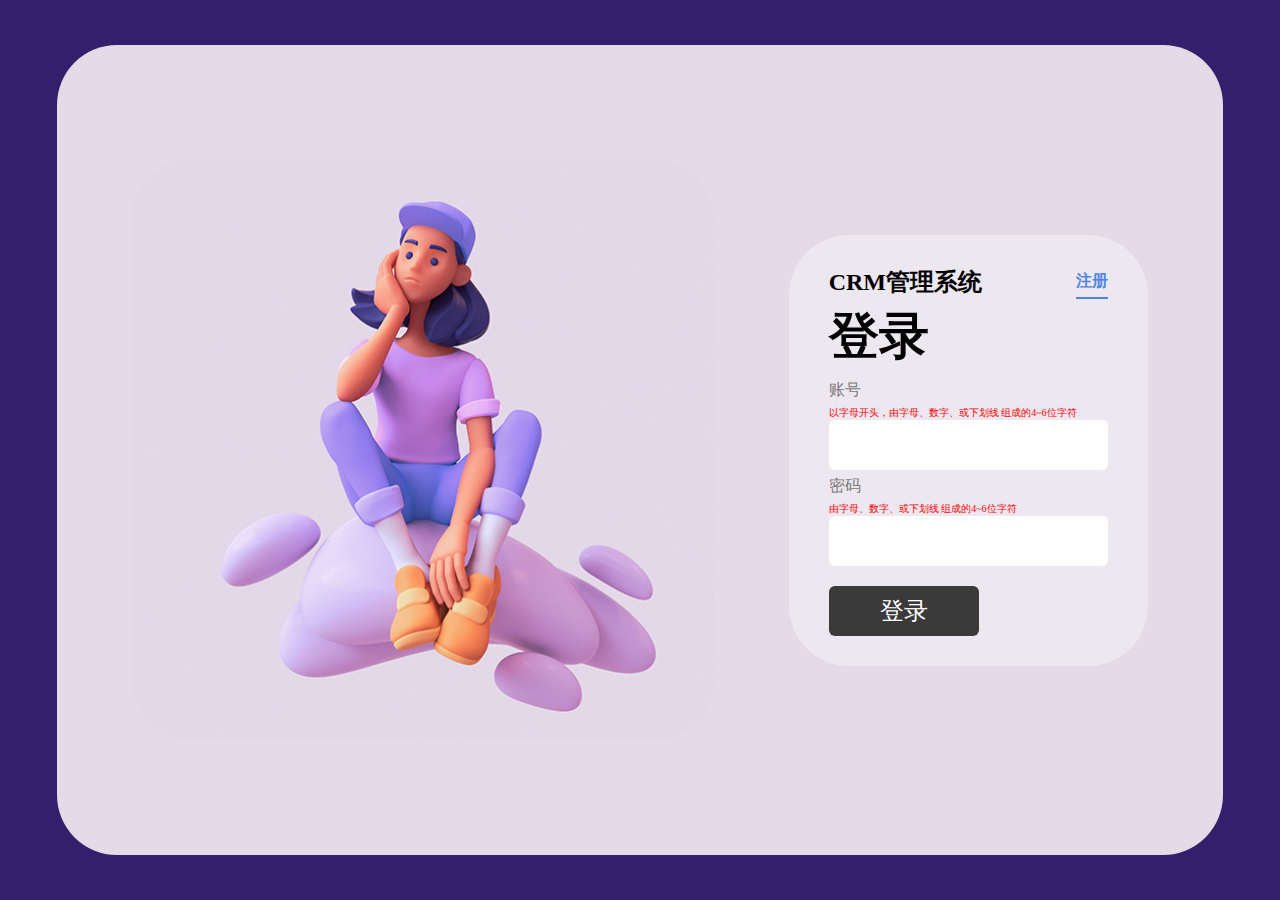
<file: index.html>
<!DOCTYPE html>
<html lang="en">

<head>
    <meta charset="UTF-8">
    <meta http-equiv="X-UA-Compatible" content="IE=edge">
    <meta name="viewport" content="width=device-width, initial-scale=1.0">
    <link rel="stylesheet" href="./css/public.css">
    <link rel="stylesheet" href="./css/common.css">
    <title>CRM管理系统</title>
    <script>
        //若已登录，不允许访问该页面
        if (localStorage.getItem('curUser')) {
            location.replace('./html/classManage.html');
        }
    </script>
</head>

<body>
    <div class="container">
        <img src="./asset/login.jpg" alt="">
        <form class="box" method="get" action="#">
            <div class="top">
                <h2>CRM管理系统</h2>
                <a href="#">注册</a>
            </div>
            <h1>登录</h1>
            <div class="loginBox">
                <span>账号</span>&nbsp;&nbsp;&nbsp;&nbsp;<span id="tag"></span>
                <p class="tips">以字母开头，由字母、数字、或下划线 组成的4~6位字符</p>
                <div><input type="text" name="uName" id="uName"></div>
                <span>密码</span>
                <p class="tips">由字母、数字、或下划线 组成的4~6位字符</p>
                <input type="password" name="psw" id="psw">
                <div class="check">
                    <span>确认密码</span>
                    <input type="password" name="_psw" id="_psw">
                </div>
            </div>
            <button>登录</button>
        </form>
    </div>
    <script>
        var tagEntry = true;//注册、登录状态标志，默认先进入 login页面
        var uName = document.getElementById('uName');
        var psw = document.getElementById('psw');
        var _psw = document.getElementById('_psw');
        var btnSubmit = document.getElementsByTagName('button')[0];
        var btnA = document.querySelector('.top a');
        var tag = document.getElementById('tag');
        var userList = [
            { user: 'admin', psw: 'admin' }
        ];
        var userArr = [];
        var ind = null;
        // 判断localStorage中是否有用户数据
        var userData = localStorage.getItem('userList');
        if (userData && userData != '[]') {
            userList = JSON.parse(userData);
        } else {
            localStorage.setItem('userList', JSON.stringify(userList));
        }

        userCheck();//验证用户 是否已注册
        cssContral();//控制登录、注册界面

        // 提交按钮 事件绑定
        btnSubmit.onclick = function (e) {
            logReg();
            e.preventDefault();
        };

        // 样式控制
        function cssContral() {
            var container = document.querySelector('.container');
            var imgEle = document.querySelector('.container>img');
            var bHEle = document.querySelector('.box>h1');
            var checkEle = document.querySelector('.check');
            var formEle = document.getElementsByTagName('form')[0];
            // 切换注册、登录按钮
            btnA.onclick = function () {
                tag.innerHTML = uName.value = _psw.value = psw.value = '';//清空 文本框
                if (tagEntry) {//进入 register
                    tagEntry = false;
                    formEle.action = 'register';

                    btnSubmit.textContent = bHEle.textContent = '注册';
                    btnA.textContent = '登录';
                    checkEle.className = 'checkShow';
                    container.style.background = 'rgb(156, 148, 208)';
                    imgEle.style.borderRadius = '0px';
                    imgEle.style.opacity = '0';
                    // 切换按钮后，等待过渡完成后，再显示新图片
                    var timer = setTimeout(function () {
                        imgEle.src = './asset/register.jpg';
                        // 恢复新照片的透明度1
                        imgEle.style.borderRadius = '60px';
                        imgEle.style.opacity = '1';
                        clearTimeout(timer);
                    }, 500);
                } else {//进入 login
                    tagEntry = true;
                    formEle.action = 'login';

                    btnSubmit.textContent = bHEle.textContent = '登录';
                    btnA.textContent = '注册';
                    checkEle.className = 'check';
                    container.style.background = 'rgb(228, 218, 232)';
                    imgEle.style.borderRadius = '0px';
                    imgEle.style.opacity = '0';
                    var timer = setTimeout(function () {
                        imgEle.src = './asset/login.jpg';
                        imgEle.style.borderRadius = '60px';
                        imgEle.style.opacity = '1';
                        clearTimeout(timer);
                    }, 500);
                }
                console.log(formEle.action);//根据tagEntry不同状态 输出对应form请求地址
            }
        }

        function logReg() {
            const reg = /^([a-zA-Z]\w{3,5})$/;
            const _reg = /^\w{3,5}$/;
            ind = userArr.indexOf(uName.value);

            if (tagEntry && uName.value != '' && psw.value != '') {//在 login页面 操作
                if (ind === -1) {
                    alert('该用户 不存在！');
                } else {
                    if (reg.test(uName.value) && _reg.test(psw.value)) {
                        if (userList[ind].psw == psw.value) {
                            localStorage.setItem('curUser', userArr[ind]);
                            location.replace('./html/classManage.html');
                        } else {
                            alert('密码错误，请重新输入！');
                        }
                    } else {
                        alert('账号、或密码 格式错误');
                    }
                }
            } else if (!tagEntry && uName.value != '' && psw.value != '' && _psw.value != '') {///在 register页面 操作
                if (reg.test(uName.value) && _reg.test(psw.value)) {
                    if (ind != -1) {
                        alert('已存在 该用户！');
                    } else if (ind === -1 && psw.value == _psw.value) {
                        userList.push({ user: `${uName.value}`, psw: `${psw.value}` });
                        localStorage.setItem('userList', JSON.stringify(userList));
                        alert("已成功注册！")
                        btnA.click();//注册成功后，切换到login页
                        _psw.value = psw.value = '';//切换到login页前，密码清空
                    } else if (ind === -1 && psw.value != _psw.value) {
                        alert('两次输入密码 不一致！');
                    }
                    /*  if (item.user != uName.value) {
                         console.log(item.user != uName.value);
                     } else {
                         alert('该用户名 已存在！');
                     } */
                } else {
                    alert('账号、或密码 格式错误');
                }
            } else {
                alert('请填写完整！');
            }
        }

        function userCheck() {
            //遍历userList，目标user是否已注册。若找到，则返回其 索引
            for (let item of userList) {
                userArr.push(item.user);
            }
            uName.onblur = function () {
                if (this.value != '') {
                    ind = userArr.indexOf(uName.value);
                    if (tagEntry && ind != -1) {
                        tag.innerHTML = '&radic;';//登录界面，已注册用户有效，打对勾
                    } else if (!tagEntry && ind === -1) {
                        tag.innerHTML = '&radic;';//注册界面，新用户有效，打对勾
                    } else {
                        tag.innerHTML = '&chi;';//其它，打 X
                    }
                }
            };
        }
    </script>
</body>

</html>
</file>
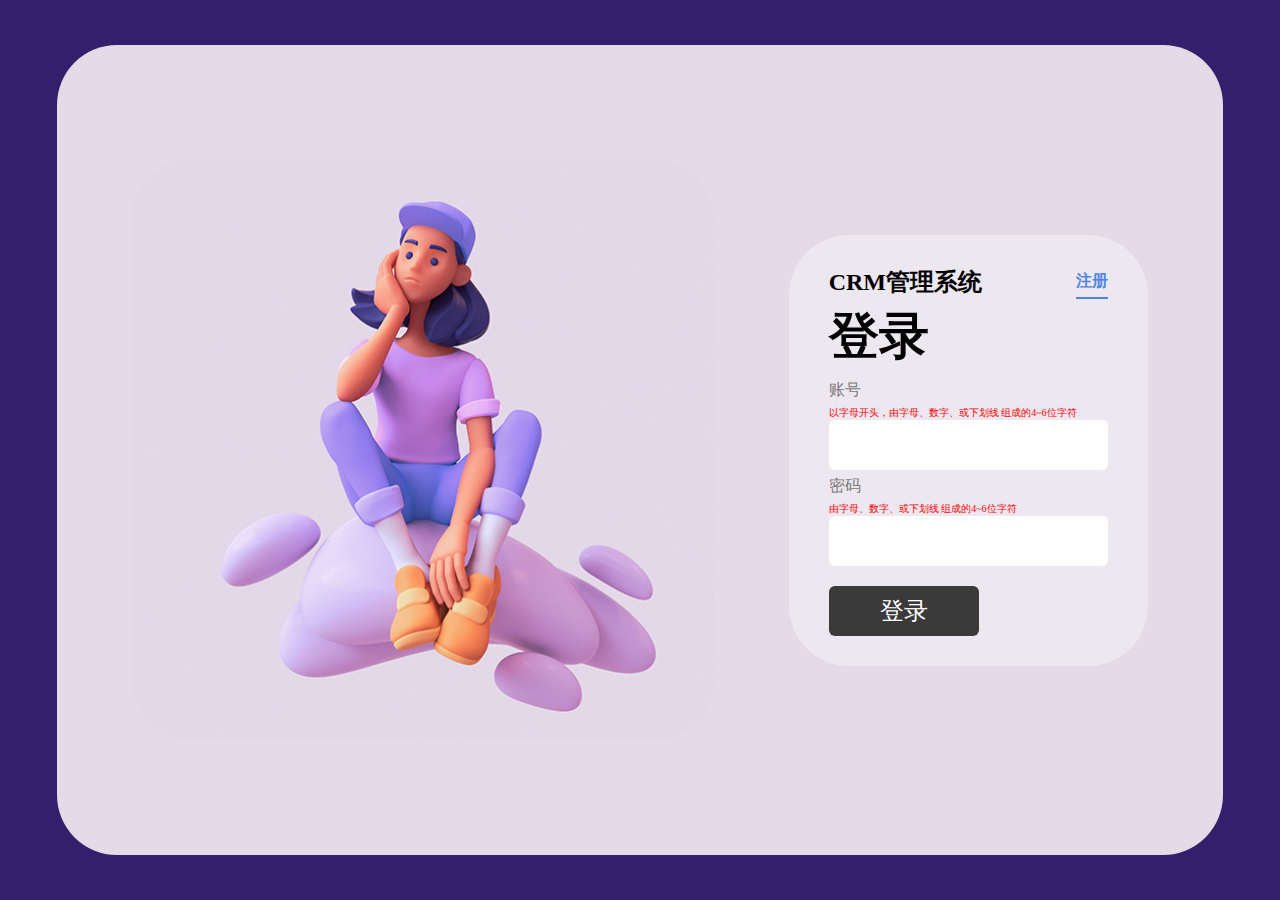
<file: html/addClass.html>
<!DOCTYPE html>
<html lang="en">

<head>
    <meta charset="UTF-8">
    <meta http-equiv="X-UA-Compatible" content="IE=edge">
    <meta name="viewport" content="width=device-width, initial-scale=1.0">
    <link rel="stylesheet" href="../css/public.css">
    <title>CRM管理系统</title>
    <script>
        // 未登录，则先登录
        if (!localStorage.getItem('curUser')) {
            alert('请登录！');
            location.replace('../index.html');
        }
    </script>
</head>

<body>
    <header>
        <img class="logo" src="../asset/images/logo.png" alt="">
        <img class="menu" src="../asset/menu.svg"></img>
        <ul>
            <li><a href="#"><img src="../asset/images/avatar.png" alt=""><span>姓名</span></a></li>
            <li><a href="#"><img src="../asset/images/notice.png" alt="">通知公告</a></li>
            <li><a href="../index.html"><img src="../asset/images/quit.png" alt="">退出登录</a></li>
        </ul>
    </header>
    <nav id="nav">
        <a href="#">教学点管理</a>
        <ul class="sidebar">
            <li>
                <a href="./classManage.html">班级管理</a>
            </li>
            <li class="active">
                <a href="#">添加班级</a>
            </li>
            <li>
                <a href="./stuManage.html">学生管理</a>
            </li>
            <li>
                <a href="./addStu.html">添加学生</a>
            </li>
        </ul>
    </nav>
    <div class="main">
        <div class="nav-l">
            <a href="#">教学点管理</a>
            <ul class="sidebar">
                <li>
                    <a href="./classManage.html">班级管理</a>
                </li>
                <li class="active">
                    <a href="#">添加班级</a>
                </li>
                <li>
                    <a href="./stuManage.html">学生管理</a>
                </li>
                <li>
                    <a href="./addStu.html">添加学生</a>
                </li>
            </ul>
        </div>

        <div class="content">
            <div>添加班级</div>
            <form action="#" method="get">
                <!-- cellspacing="0" -->
                <table>
                    <thead>
                        <tr>
                            <th>开课时间</th>
                            <th>课程名称</th>
                            <th>班级状态</th>
                            <th>课程操作</th>
                        </tr>
                    </thead>
                    <tbody>
                        <tr>
                            <td><input type="month" name="date" id="" /></td>
                            <td>
                                <select name="classType" id="">
                                    <option value="" disabled selected>请选择</option>
                                    <option>前端</option>
                                    <option>java</option>
                                    <option>python</option>
                                    <option>c++</option>
                                </select>
                            </td>
                            <td>
                                <select name="classStatus" id="">
                                    <option value="" disabled selected>请选择</option>
                                    <option>报名中</option>
                                    <option>已开课</option>
                                    <option>已结业</option>
                                </select>
                            </td>
                            <td><button class="add-btn">添加</button></td>
                        </tr>
                    </tbody>
                </table>
            </form>
        </div>
    </div>
    <script>
        //登出操作、获取当前用户
        var curUser = document.querySelector('header li:first-child span');
        var logout = document.querySelector('header li:last-child');
        curUser.textContent = localStorage.getItem('curUser');
        logout.onclick = function () {
            localStorage.removeItem('curUser');
            sessionStorage.removeItem('curPage');
        }

        var iptDate = document.getElementsByName('date')[0];
        var iptClassType = document.getElementsByName('classType')[0];
        var iptClassStatus = document.getElementsByName('classStatus')[0];
        var btnAdd = document.getElementsByTagName('button')[0];
        var obj = {};
        var cList = [];

        //移动端menu 绑定click事件
        menuClick();

        btnAdd.onclick = function (e) {
            e.preventDefault();

            if (iptDate.value != '' && iptClassType.value != '' && iptClassStatus.value != '') {
                obj = {
                    date: iptDate.value,
                    classType: iptClassType.value,
                    status: iptClassStatus.value
                };
                cList = JSON.parse(localStorage.getItem('cList'));
                cList.push(obj);

                // 添加 班级后，需要对 日期 重排序！！
                dateDownSort();

                alert('已添加！');
                iptDate.value = '';
                iptClassType.value = '';
                iptClassStatus.value = '';
                location.href = './classManage.html';
            } else {
                alert('请填写完整！')
            }
        }
        // 班级列表，以日期降序
        function dateDownSort() {
            var _classList = [], dateArr = [];
            cList.forEach((item, ind) => {
                // 将每个日期对应的索引拼接到最后，整体 降序！
                dateArr.push(item.date.replace('-', '') + String(ind).padStart(3, '0'));
            });
            dateArr = dateArr.sort((a, b) => { return b - a });
            console.log(dateArr);
            // 再分离出、并遍历 排序后的索引数组dateArr，返回 以日期降序的 班级列表_classList
            _classList = dateArr.map(ele => {
                return cList[Number(ele.slice(6))];
            });

            // 降序后的班级列表放入localStorage,留给addClass、updateClass使用
            var cLevelList = dateArr.map(ele => {
                return ele.slice(2, 6);
            });
            localStorage.setItem('cLevelList', JSON.stringify(Array.from(new Set(cLevelList))));
            // 添加 操作时，必须重排序，更新localStorage
            localStorage.setItem('cList', JSON.stringify(_classList));//降序后位置发生改变 必须更新localStorage！！！
        }
        function menuClick() {
            var menu = document.querySelector('.menu');
            var nav = document.getElementsByTagName('nav')[0];
            var content = document.getElementsByClassName('content')[0];
            var flag = true;
            //阻止后代menu的事件冒泡，以免影响祖先body的click事件
            menu.onclick = function (e) {
                if (flag) {
                    nav.style.height = '150px';
                    content.classList.add('radius');
                    flag = false;
                } else {
                    nav.style.height = '0';
                    content.classList.remove('radius');
                    flag = true;
                }
                e.stopPropagation();//点击menu时避免触发window.onclik，需要阻止冒泡
            }
            // menu展开时，点击整个界面任意区域，menu会自动收起
            window.onclick = function () {
                if (!flag) {
                    nav.style.height = '0';
                    flag = true;
                }
            }
        }
    </script>
</body>

</html>
</file>
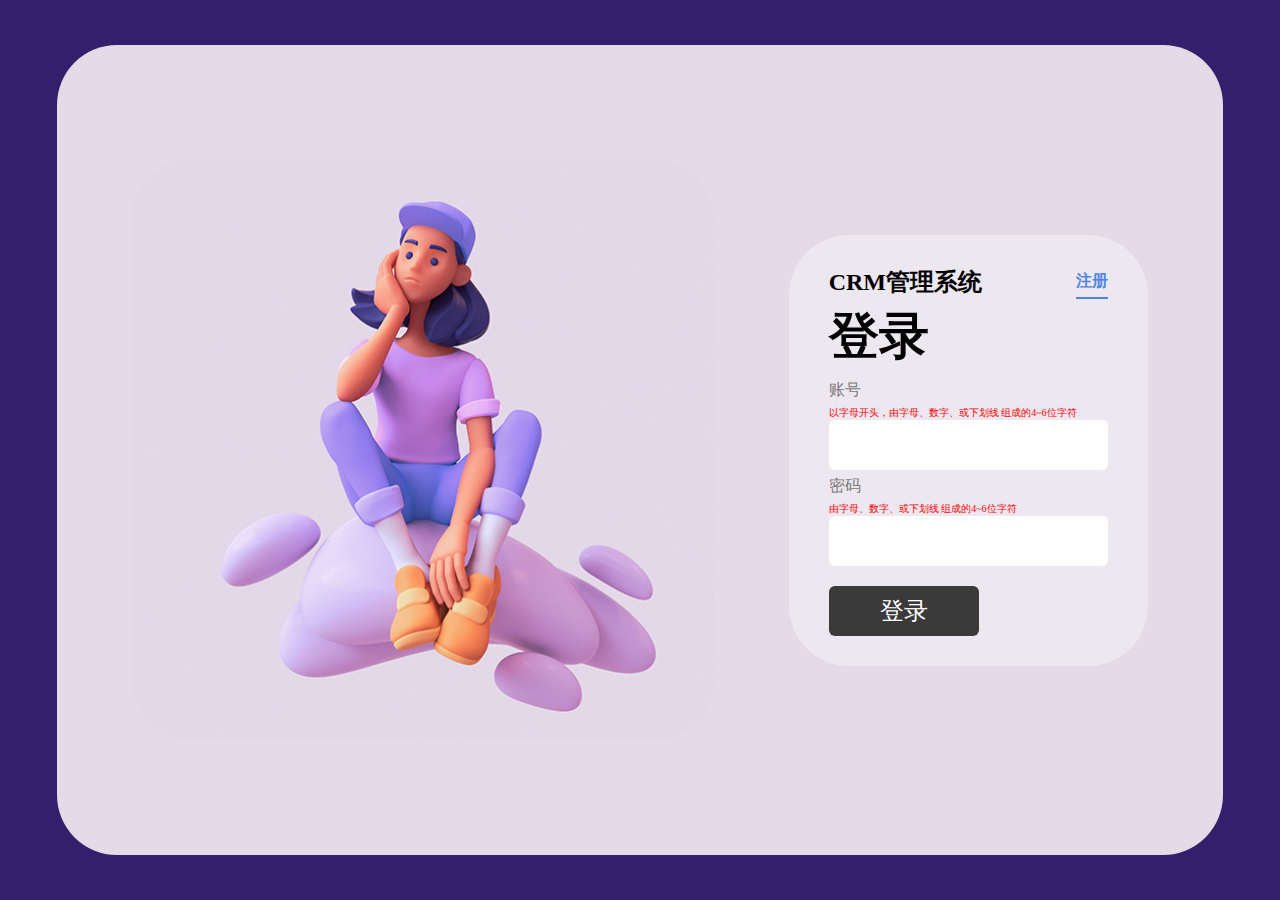
<file: html/addStu.html>
<!DOCTYPE html>
<html lang="en">

<head>
    <meta charset="UTF-8">
    <meta http-equiv="X-UA-Compatible" content="IE=edge">
    <meta name="viewport" content="width=device-width, initial-scale=1.0">
    <link rel="stylesheet" href="../css/public.css">
    <link rel="stylesheet" href="../css/addStu.css">
    <title>CRM管理系统</title>
    <script>
        // 未登录，则先登录
        if (!localStorage.getItem('curUser')) {
            alert('请登录！');
            location.replace('../index.html');
        }
    </script>
</head>

<body>
    <header>
        <img class="logo" src="../asset/images/logo.png" alt="">
        <img class="menu" src="../asset/menu.svg"></img>
        <ul>
            <li><a href="#"><img src="../asset/images/avatar.png" alt=""><span>姓名</span></a></li>
            <li><a href="#"><img src="../asset/images/notice.png" alt="">通知公告</a></li>
            <li><a href="../index.html"><img src="../asset/images/quit.png" alt="">退出登录</a></li>
        </ul>
    </header>
    <nav id="nav">
        <a href="#">教学点管理</a>
        <ul class="sidebar">
            <li>
                <a href="./classManage.html">班级管理</a>
            </li>
            <li>
                <a href="./addClass.html">添加班级</a>
            </li>
            <li>
                <a href="./stuManage.html">学生管理</a>
            </li>
            <li class="active">
                <a href="#">添加学生</a>
            </li>
        </ul>
    </nav>
    <div class="main">
        <div class="nav-l">
            <a href="#">教学点管理</a>
            <ul class="sidebar">
                <li>
                    <a href="./classManage.html">班级管理</a>
                </li>
                <li>
                    <a href="./addClass.html">添加班级</a>
                </li>
                <li>
                    <a href="./stuManage.html">学生管理</a>
                </li>
                <li class="active">
                    <a href="#">添加学生</a>
                </li>
            </ul>
        </div>

        <div class="content">
            <div>添加学生</div>
            <form action="#" method="get">
                <div class="stu-name">
                    <label for="sName">姓名：</label><input type="text" name="sName" id="sName">
                </div>
                <div class="stu-id">
                    <label for="sId">学号：</label><input type="text" name="sId" id="sId" placeholder="001~999间的整数">
                </div>
                <div class="age-class">
                    <input type="number" name="sAge" placeholder="学生年龄16~40之间">
                    <select name="sClass">
                        <option value="" selected disabled>请选择班级</option>
                    </select>
                </div>
                <div class="sex">
                    <label for="male">女：</label><input type="radio" name="sSex" value="女" id="male">
                    <label for="female"> 男：</label><input type="radio" name="sSex" value="男" id="female">
                </div>
                <div class="btn">
                    <input type="reset" value="重置">
                    <button>添加</button>
                </div>
            </form>
        </div>
    </div>
    </div>
    <script>
        //登出操作、获取当前用户
        var curUser = document.querySelector('header li:first-child span');
        var logout = document.querySelector('header li:last-child');
        curUser.textContent = localStorage.getItem('curUser');
        logout.onclick = function () {
            localStorage.removeItem('curUser');
            sessionStorage.removeItem('curPage');
        }

        var sName = document.getElementsByName('sName')[0];
        var sId = document.getElementsByName('sId')[0];
        var sAge = document.getElementsByName('sAge')[0];
        var sClass = document.getElementsByName('sClass')[0];
        var sSex = document.getElementsByName('sSex');
        var btnAdd = document.getElementsByTagName('button')[0];
        var obj = {};
        var t_data = [], stuList = [], cList = [];

        //移动端menu 绑定click事件
        menuClick();

        //从数据库中取出 现有 班级 信息，去重、并挂载
        cList = JSON.parse(localStorage.getItem('cList'));
        for (var ele of cList) {
            t_data.push(ele.date);
        }
        for (var ele of new Set(t_data)) {
            var _date = ele.slice(2).replace('-', '');
            var optEle = document.createElement('option');
            optEle.textContent = _date;
            sClass.append(optEle);
        }

        // 从数据库中取出 现有 已去重、降序班级 信息，挂载
        for (var ele of JSON.parse(localStorage.getItem('cLevelList'))) {
            var optEle = document.createElement('option');
            optEle.textContent = ele;
            sClass.append(optEle);
        }

        // 【若验证不通过，必须 清空文本框，并且 加上return！！不然会无法拦截请求】
        sName.onchange = function () {
            // 姓名 汉字！
            if (!/^[\u4e00-\u9fa5]{0,}$/.test(sName.value)) {
                sName.value = '';
                alert('请填写 汉字');
                return;
            }
        }
        sId.onchange = function () {
            idList = JSON.parse(localStorage.getItem('idList'));
            var ind = idList.indexOf(sId.value);//遍历idList，目标id是否 已存在。若找到，则返回其 索引
            if (ind === -1) {
                // 学号限制在[001,999]之间
                if (!/^\d{3}$/.test(sId.value) || sId.value == '000') {
                    sId.value = '';
                    alert('学号 格式错误');
                    return;
                }
            } else {
                sId.value = '';
                alert('该学号 已存在！');
                return;
            }
        }
        sAge.onchange = function () {
            // 年龄限制在[16,40]之间
            if (!/^(1[6-9]|[23]\d|4[0])$/.test(sAge.value)) {
                sAge.value = 16;
            }
        }

        // 单选按钮点击，根据checked类名标记，获取value
        sSex[0].onclick = function () {
            for (let ele of sSex) {
                ele.removeAttribute('class');
            }
            this.className = 'checked';
        }
        sSex[1].onclick = function () {
            for (let ele of sSex) {
                ele.removeAttribute('class');
            }
            this.className = 'checked';
        }

        // 添加按钮
        btnAdd.onclick = function (e) {
            e.preventDefault();
            if (sName.value != '' && sId.value != '' && sAge.value != '' && sClass.value != '' && sSex.value != '') {
                obj = {
                    sName: sName.value,
                    sId: sId.value,
                    sAge: sAge.value,
                    sClass: sClass.value,
                    sSex: sSex[0].className == 'checked' ? sSex[0].value : sSex[1].value
                };
                console.log(sSex[0].className);
                stuList = JSON.parse(localStorage.getItem('stuList'));
                stuList.push(obj);

                // 添加 学生后，需要对 数据 重排序！！
                stuUpSort();

                alert('已添加！');
                sName.value = '';
                sId.value = '';
                sAge.value = '';
                sClass.value = '';
                sSex.value = '';
                location.href = './stuManage.html';

            } else {
                alert('请填写完整！')
            }
        }

        // 以学生ID升序
        function stuUpSort() {
            var idList = [], _stuList = [], idArr = [];
            stuList.forEach((item, ind) => {
                // 将每个日期对应的索引(每个索引3位数，不足前面补0)拼接到最后，整体 升序！
                idArr.push(item.sId + String(ind).padStart(3, '0'));
            });

            idArr = idArr.sort();
            // console.log(idArr);
            // 再分离出、并遍历 排序后的索引数组idArr，返回 以id 升序的 学生列表_stuList

            _stuList = idArr.map(ele => {
                //学生 id 列表
                idList.push(ele.slice(0, 3));
                // '数字'字符串转Number，补足的0 自动去掉【学号长度必须相同】
                return stuList[Number(ele.slice(3))];
            });
            // 无编辑、删除操作时，不需要重复更新localStorage。。添加 操作时，必须重排序，更新localStorage
            localStorage.setItem('stuList', JSON.stringify(_stuList));
            // 将id列表放入localStorage，以备添加 学生时，保持唯一性
            localStorage.setItem('idList', JSON.stringify(idList));
        }

        function menuClick() {
            var menu = document.querySelector('.menu');
            var nav = document.getElementsByTagName('nav')[0];
            var content = document.getElementsByClassName('content')[0];
            var flag = true;
            //阻止后代menu的事件冒泡，以免影响祖先body的click事件
            menu.onclick = function (e) {
                if (flag) {
                    nav.style.height = '150px';
                    content.classList.add('radius');
                    flag = false;
                } else {
                    nav.style.height = '0';
                    content.classList.remove('radius');
                    flag = true;
                }
                e.stopPropagation();//点击menu时避免触发window.onclik，需要阻止冒泡
            }
            // menu展开时，点击整个界面任意区域，menu会自动收起
            window.onclick = function () {
                if (!flag) {
                    nav.style.height = '0';
                    flag = true;
                }
            }
        }
    </script>
</body>

</html>
</file>
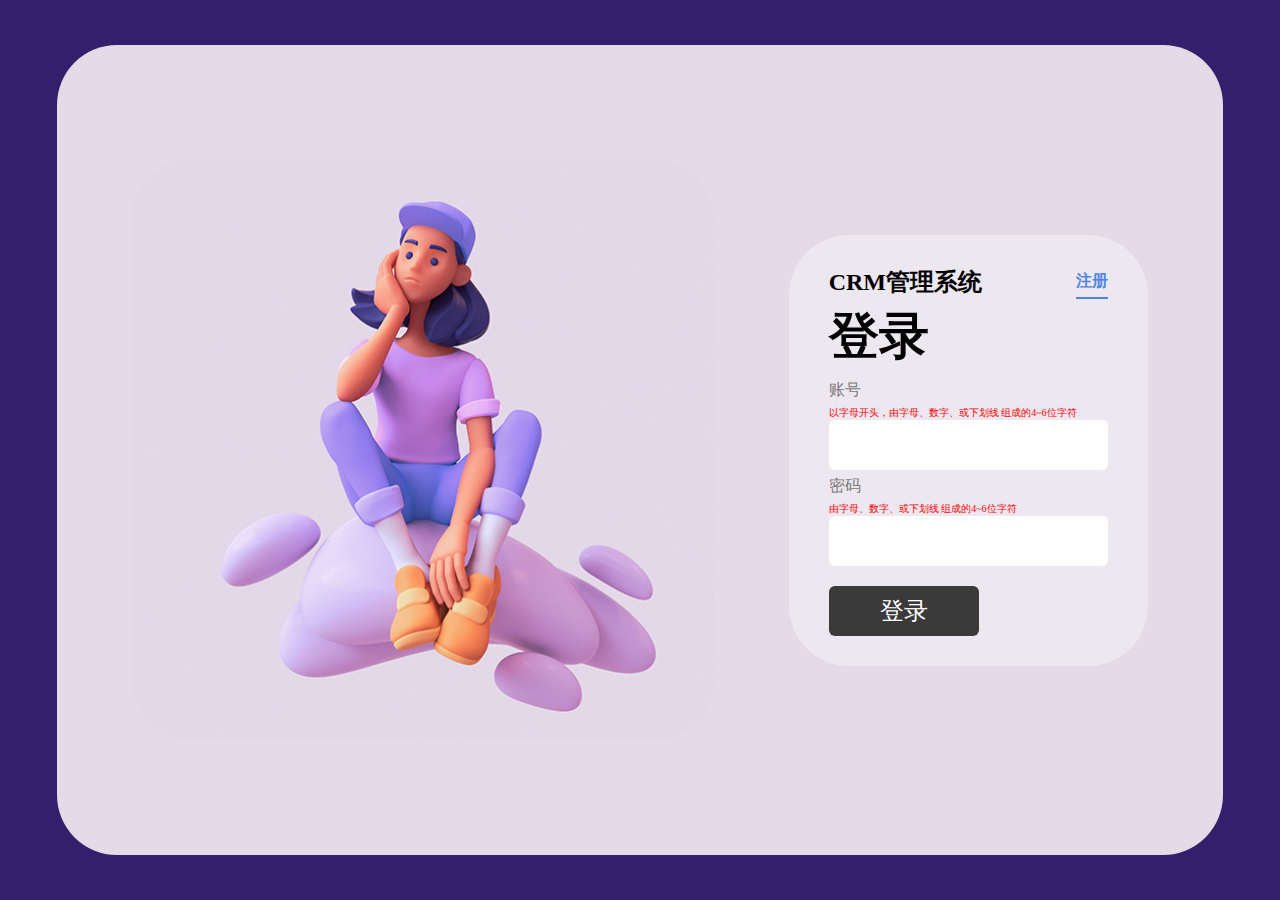
<file: html/classManage.html>
<!DOCTYPE html>
<html lang="en">

<head>
    <meta charset="UTF-8">
    <meta http-equiv="X-UA-Compatible" content="IE=edge">
    <meta name="viewport" content="width=device-width, initial-scale=1.0">
    <link rel="stylesheet" href="../css/public.css">
    <title>CRM管理系统</title>
    <script>
        // 未登录，则先登录
        if (!localStorage.getItem('curUser')) {
            alert('请登录！');
            location.replace('../index.html');
        }
    </script>
</head>

<body>
    <header>
        <img class="logo" src="../asset/images/logo.png" alt="">
        <img class="menu" src="../asset/menu.svg"></img>
        <ul>
            <li><a href="#"><img src="../asset/images/avatar.png" alt=""><span>姓名</span></a></li>
            <li><a href="#"><img src="../asset/images/notice.png" alt="">通知公告</a></li>
            <li><a href="../index.html"><img src="../asset/images/quit.png" alt="">退出登录</a></li>
        </ul>
    </header>
    <nav id='nav'>
        <a href="#">教学点管理</a>
        <ul class="sidebar">
            <li class="active">
                <a href="#">班级管理</a>
            </li>
            <li>
                <a href="./addClass.html">添加班级</a>
            </li>
            <li>
                <a href="./stuManage.html">学生管理</a>
            </li>
            <li>
                <a href="./addStu.html">添加学生</a>
            </li>
        </ul>
    </nav>
    <div class="main">
        <div class="nav-l">
            <a href="#">教学点管理</a>
            <ul class="sidebar">
                <li class="active">
                    <a href="#">班级管理</a>
                </li>
                <li>
                    <a href="./addClass.html">添加班级</a>
                </li>
                <li>
                    <a href="./stuManage.html">学生管理</a>
                </li>
                <li>
                    <a href="./addStu.html">添加学生</a>
                </li>
            </ul>
        </div>

        <div class="content">
            <div>班级列表</div>
            <!-- cellspacing="0" -->
            <table>
                <thead>
                    <tr>
                        <th>开课时间</th>
                        <th>课程名称</th>
                        <th>班级状态</th>
                        <th>操作</th>
                    </tr>
                </thead>
                <tbody>
                    <!--  <tr>
                        <td>2022-07</td>
                        <td>前端</td>
                        <td>报名中</td>
                        <td><button class="updateClass">编辑</button><button class="deleteClass">删除</button></td>
                    </tr> -->
                </tbody>
            </table>
            <footer>
                <div id="page-num"></div>
                共&nbsp;<span id="total">0</span>&nbsp;条记录
            </footer>
        </div>
    </div>
    <script>
        // 进入stuManage之前，移除curPage

        /*  window.addEventListener('beforeunload', function (e) {
             // 可以获取 即将导航到的 新URL
             var nextUrl = e.currentTarget.document.activeElement.href;
             // 检查URL的路径
             if (nextUrl.indexOf('stuManage.html') > -1) {
                 sessionStorage.removeItem('curPage');
             }
             console.log(nextUrl);
             e.returnValue = '';
         }); */

        window.addEventListener('beforeunload', function (e) {
            //  if (e.currentTarget.location.href !== e.target.activeElement.href) {
            // 检查用户是否将要导航到名为 "stuManage.html" 的页面
            if (e.target.activeElement.href.indexOf('stuManage.html') > -1) {
                sessionStorage.removeItem('curPage');
            }
            //  }
            // e.returnValue = '';
        });
    </script>
    <script>
        //登出操作、获取当前用户
        var curUser = document.querySelector('header li:first-child span');
        var logout = document.querySelector('header li:last-child');
        var pageMaxSum = 7;//每页的 列表中 最多几项数据
        var curPage = null;//当前页

        // 刷新后，仍回到 之前的页面
        sessionStorage.getItem('curPage') != null ? curPage = sessionStorage.getItem('curPage') : curPage = 1;

        // 顶部menu、登出按钮
        curUser.textContent = localStorage.getItem('curUser');
        logout.onclick = function () {
            localStorage.removeItem('curUser');
            sessionStorage.removeItem('curPage');
        }

        var cList = [];
        if (localStorage.getItem('cList') && localStorage.getItem('cList') != '[]') {
            cList = JSON.parse(localStorage.getItem('cList'));
        } else {
            cList = [
                { date: '2022-07', classType: '前端', status: '报名中' },
                { date: '2022-10', classType: 'python', status: '已开课' },
                { date: '2020-03', classType: 'c++', status: '报名中' },
                { date: '2023-10', classType: 'python', status: '已开课' },
                { date: '2023-08', classType: '前端', status: '已开课' },
                { date: '2023-07', classType: 'python', status: '已开课' },
                { date: '2023-06', classType: 'java', status: '已开课' },
                { date: '2023-05', classType: 'java', status: '已开课' },
                { date: '2023-04', classType: 'java', status: '已开课' },
                { date: '2023-03', classType: 'python', status: '已开课' },
                { date: '2023-02', classType: '前端', status: '报名中' },
            ];
            localStorage.setItem('cList', JSON.stringify(cList));
        }

        // 1.首屏渲染 初始数据
        // 2.编辑页面操作并返回后，重新渲染最新数据
        showData(curPage);
        //移动端menu 绑定click事件
        menuClick();

        function showData(curPage) {
            var tbodyEle = document.querySelector('tbody');
            var str = '';
            var pageTotal = null;//所有数据共有几页，受pageMaxSum影响
            var numSum = null;//页码栏的页码 数量

            // 为 首页 截取的部分数据
            var _classList = cList.slice(pageMaxSum * (curPage - 1), pageMaxSum * (curPage - 1) + pageMaxSum);

            // 删除列表操作后，若当前页新获取的列表中没有数据，即已不存在该页时，则把上一页设置为 当前页【curPage变成0时，设置为第一页】。并重新获取并渲染上一页的数据
            if (_classList.length == 0) {
                curPage == 0 ? curPage = 1 : --curPage;
                _classList = cList.slice(pageMaxSum * (curPage - 1), pageMaxSum * (curPage - 1) + pageMaxSum);
            }

            _classList.forEach(item => {
                str += `<tr>
                        <td>${item.date}</td>
                        <td>${item.classType}</td>
                        <td>${item.status}</td>
                        <td><button class="updateClass">编辑</button><button class="deleteClass">删除</button></td>
                    </tr>`;
            })
            tbodyEle.innerHTML = str;

            // 总页数
            pageTotal = Math.ceil(cList.length / pageMaxSum);

            // 【页码渲染parseInt(numSum / 2)取整，须numSum >= 2; 另外，为保证 页码栏 第2种渲染方式 生效、须同时 numSum < pageTotal,故numSum取值为【当pageTotal = 1 时，numSum = 1；当 pageTotal >= 2 时，2 <= numSum < pageTotal】, numSum值受cList.length或pageMaxSum的影响。其值一旦确定，不要轻易改动，不然页码渲染可能出错！】

            // numSum取值有 4种情况，
            if (0 == pageTotal) {//数据库没有数据时，当前页curPage=0，无需分页！
                curPage = 0;
            } else if (1 == pageTotal) {//数据库的所有数据 不满一页时，只有 1个页码 —— 第 1 页！
                numSum = 1;
            } else if (pageTotal == 2) {//  共两页时，只有 2个页码
                numSum = 2;
            } else if (pageTotal > 2 && pageTotal < 5) {//  2 <= numSum < pageTotal，当pageTotal < 5 时，页码栏页码数量numSum，动态调整，不过总会小于pageTotal
                numSum = pageTotal - 1;
            } else {//当pageTotal >= 5 时，页码栏页码数量numSum固定为 5个
                numSum = 5;
            }

            // 每次渲染数据后，都要再次绑定事件
            updateClass(curPage);
            deleteClass(curPage);
            // 分页
            page(curPage, numSum, pageTotal);
        }
        // 每次 点击换页 都要 重新截取对应页面的数据，并重新 渲染
        function pageNumClick(curPage) {
            // 获取所有数字页码【不包含 上一页、下一页】，准备绑定点击事件
            var numEle = document.querySelectorAll('#page-num > div:not(.prev):not(.next)');
            var prevEle = document.querySelector('#page-num > .prev');
            var nextEle = document.querySelector('#page-num > .next');
            for (let i = 0; i < numEle.length; i++) {
                numEle[i].onclick = function (e) {
                    /* for (let i = 0; i < cList.length; i++) {
                        numEle[i].className = '';
                    } */
                    curPage = e.target.textContent;
                    showData(curPage);//渲染 列表数据
                }
            }
            if (prevEle != null) {
                prevEle.onclick = function () {
                    curPage--;
                    showData(curPage);
                }
            }
            if (nextEle != null) {
                nextEle.onclick = function () {
                    curPage++;
                    showData(curPage);
                }
            }
        }
        function page(curPage, numSum, pageTotal) {
            // 数据统计、分页
            /*定义 页码栏中数字页码数numSum为 6，共total为12页。分页 思路：3种渲染 情况。

            i = 0 1 2 3 4 5       页码的索引
                1 2 3 4 5 6    	cur = 4
            页码：i + 1
            cur[cur <= 6 / 2 + 1] 1, 2, 3, 4

            i = 0 1 2 3 4 5         页码的索引
                2 3 4 5 6 7	    cur = 5
            页码：cur - 6 / 2 + i
            cur[5, 9] 5, 6, 7, 8, 9

            i = 0 1 2 3 4 5           页码的索引
                7 8 9 10 11 12	cur = 10
            页码：total - 6 + i + 1
            cur[cur >= 12 - 6 / 2 + 1] 10, 11, 12 */

            var st = '', numArr = [], halfNumSum = parseInt(numSum / 2);
            var pageNumEle = document.getElementById('page-num');
            var totalEle = document.getElementById('total');
            totalEle.textContent = cList.length;
            if (curPage > 0 && curPage <= halfNumSum + 1) {
                for (let i = 0; i < numSum; i++) {
                    st += `<div>${Number(i) + 1}</div>`;
                    numArr.push(Number(i) + 1);
                }
                if (pageTotal > 2) {//总页数 大于2 时，才需要“下一页”
                    st = `${st}<div class='next'>下一页</div>`;
                }
            } else if (curPage > halfNumSum + 1 && curPage < pageTotal - halfNumSum + 1) {
                for (let i = 0; i < numSum; i++) {
                    st += `<div>${curPage - halfNumSum + i}</div>`;
                    numArr.push(curPage - halfNumSum + i);
                }
                st = `<div class='prev'>上一页</div>${st}<div class='next'>下一页</div>`;
            } else if (curPage >= pageTotal - halfNumSum + 1 && curPage <= pageTotal) {
                for (let i = 0; i < numSum; i++) {
                    st += `<div>${Number(pageTotal - numSum) + i + 1}</div>`;
                    numArr.push(Number(pageTotal - numSum) + i + 1);
                }
                st = `<div class='prev'>上一页</div>${st}`;
            }
            pageNumEle.innerHTML = st;
            var numEle = document.querySelectorAll('#page-num > div:not(.prev):not(.next)');
            // 在页码栏中所有数字组成的页码数组numArr中，找到当前页码curPage所对应的索引，添加样式【curPage指的当前页码，而不是页码的索引】
            if (numArr.indexOf(Number(curPage)) != -1) {
                numEle[numArr.indexOf(Number(curPage))].className = 'on';
            }
            // 每次点击换页后，将最新页存储在sessionStorage中，防止刷新后curPage被重置
            sessionStorage.setItem('curPage', curPage);
            // 页码点击
            pageNumClick(curPage);
        }

        // 编辑 班级信息
        function updateClass(curPage) {
            cList = JSON.parse(localStorage.getItem('cList'));
            var updateClassEle = document.querySelectorAll('.updateClass');
            updateClassEle.forEach((ele, index) => {
                ele.onclick = function () {
                    sessionStorage.setItem('classUpdateMsg', JSON.stringify(cList[pageMaxSum * (curPage - 1) + index]));
                    sessionStorage.setItem('classTag', pageMaxSum * (curPage - 1) + index);
                    location.href = './updateClass.html';
                    // location.replace('./updateClass.html');
                }
            });
        }

        // 删除 班级信息
        function deleteClass(curPage) {
            cList = JSON.parse(localStorage.getItem('cList'));
            var deleteClass = document.querySelectorAll('.deleteClass');
            deleteClass.forEach((ele, index) => {
                ele.onclick = function () {
                    // 把原数组中指定条目的数据删除
                    cList.splice(pageMaxSum * (curPage - 1) + index, 1);
                    // 更新数据库
                    localStorage.setItem('cList', JSON.stringify(cList));
                    // 每删除操作一次就 重新渲染页面
                    showData(curPage);
                }
            });
        }

        function menuClick() {
            var menu = document.querySelector('.menu');
            var nav = document.getElementsByTagName('nav')[0];
            var content = document.getElementsByClassName('content')[0];
            var flag = true;
            //阻止后代menu的事件冒泡，以免影响祖先body的click事件
            menu.onclick = function (e) {
                if (flag) {
                    nav.style.height = '150px';
                    content.classList.add('radius');
                    flag = false;
                } else {
                    nav.style.height = '0';
                    content.classList.remove('radius');
                    flag = true;
                }
                e.stopPropagation();//点击menu时避免触发window.onclik，需要阻止冒泡
            }
            // menu展开时，点击整个界面任意区域，menu会自动收起
            window.onclick = function () {
                if (!flag) {
                    nav.style.height = '0';
                    flag = true;
                }
            }
        }
    </script>
</body>

</html>
</file>
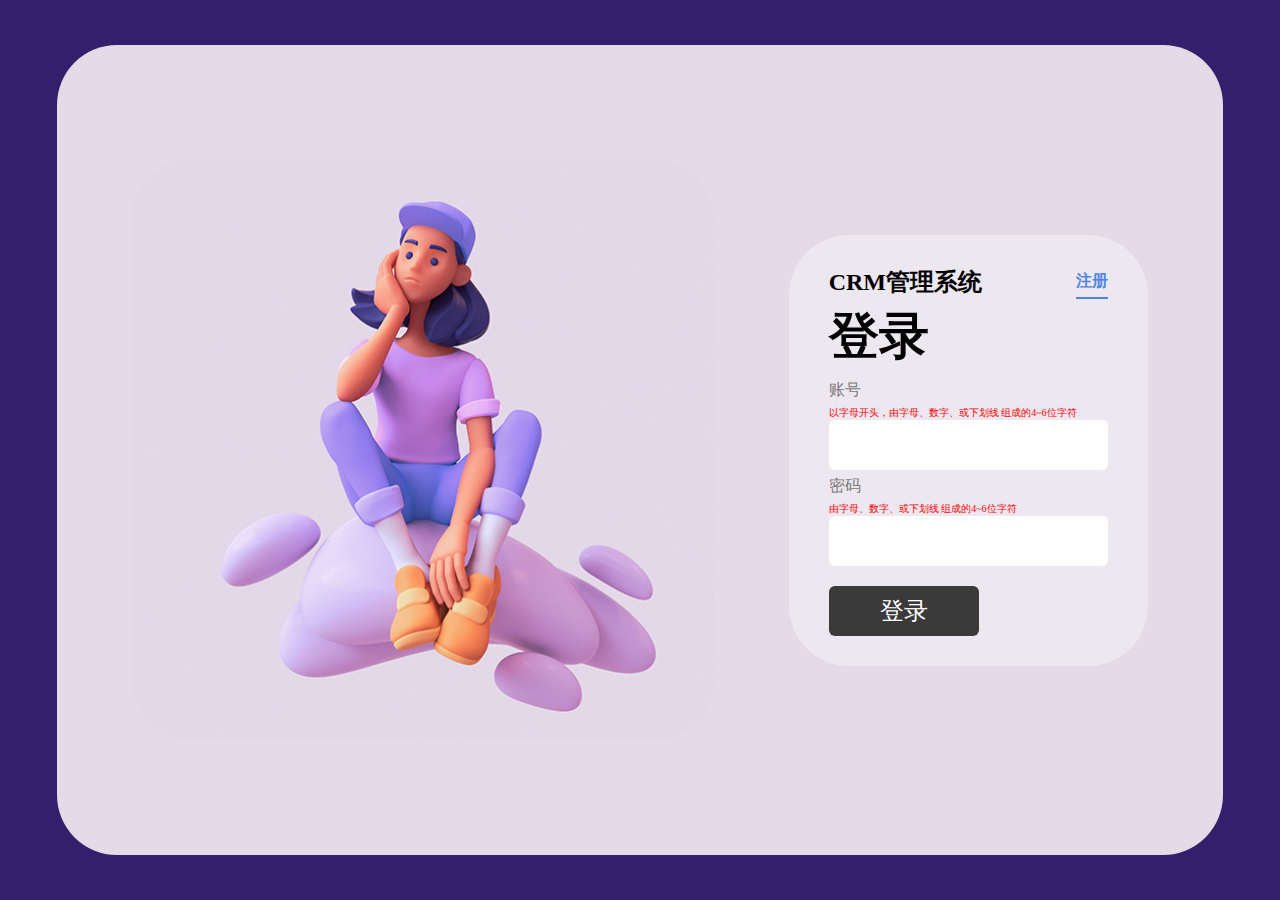
<file: html/stuManage.html>
<!DOCTYPE html>
<html lang="en">

<head>
    <meta charset="UTF-8">
    <meta http-equiv="X-UA-Compatible" content="IE=edge">
    <meta name="viewport" content="width=device-width, initial-scale=1.0">
    <link rel="stylesheet" href="../css/public.css">
    <title>CRM管理系统</title>
    <script>
        // 未登录，则先登录
        if (!localStorage.getItem('curUser')) {
            alert('请登录！');
            location.replace('../index.html');
        }
    </script>
</head>

<body>
    <header>
        <img class="logo" src="../asset/images/logo.png" alt="">
        <img class="menu" src="../asset/menu.svg"></img>
        <ul>
            <li><a href="#"><img src="../asset/images/avatar.png" alt=""><span>姓名</span></a></li>
            <li><a href="#"><img src="../asset/images/notice.png" alt="">通知公告</a></li>
            <li><a href="../index.html"><img src="../asset/images/quit.png" alt="">退出登录</a></li>
        </ul>
    </header>
    <nav id="nav">
        <a href="#">教学点管理</a>
        <ul class="sidebar">
            <li>
                <a href="./classManage.html">班级管理</a>
            </li>
            <li>
                <a href="./addClass.html">添加班级</a>
            </li>
            <li class="active">
                <a href="#">学生管理</a>
            </li>
            <li>
                <a href="./addStu.html">添加学生</a>
            </li>
        </ul>
    </nav>
    <div class="main">
        <div class="nav-l">
            <a href="#">教学点管理</a>
            <ul class="sidebar">
                <li>
                    <a href="./classManage.html">班级管理</a>
                </li>
                <li>
                    <a href="./addClass.html">添加班级</a>
                </li>
                <li class="active">
                    <a href="#">学生管理</a>
                </li>
                <li>
                    <a href="./addStu.html">添加学生</a>
                </li>
            </ul>
        </div>
        <div class="content">
            <div>学生列表</div>
            <!-- cellspacing="0" -->
            <table>
                <thead>
                    <tr>
                        <th>姓名</th>
                        <th>年龄</th>
                        <th>性别</th>
                        <th>学号</th>
                        <th>班级</th>
                        <th>操作</th>
                    </tr>
                </thead>
                <tbody>
                    <!--  <tr>
                        <td>张三</td>
                        <td>18</td>
                        <td>男</td>
                        <td>001</td>
                        <td>2207</td>
                        <td><button class="updateStu">编辑</button><button class="deleteStu">删除</button></td>
                    </tr> -->
                </tbody>
            </table>
            <footer>
                <div id="page-num"></div>
                共&nbsp;<span id="total">0</span>&nbsp;条记录
            </footer>
        </div>
    </div>
    <script>
        // 进入classManage之前，移除curPage

        /*  window.addEventListener('beforeunload', function (e) {
             // 可以获取 即将导航到的 新URL
             var nextUrl = e.currentTarget.document.activeElement.href;
             // 检查URL的路径
             if (nextUrl.indexOf('classManage.html') > -1) {
                 sessionStorage.removeItem('curPage');
             }
             console.log(nextUrl);
             e.returnValue = '';
         }); */

        window.addEventListener('beforeunload', function (e) {
            //  if (e.currentTarget.location.href !== e.target.activeElement.href) {
            // 检查用户是否将要导航到名为 "classManage.html" 的页面
            if (e.target.activeElement.href.indexOf('classManage.html') > -1) {
                sessionStorage.removeItem('curPage');
            }
            //  }
            // e.returnValue = '';
        });
    </script>
    <script>
        //登出操作、获取当前用户
        var curUser = document.querySelector('header li:first-child span');
        var logout = document.querySelector('header li:last-child');
        var curPage = 1;//当前页
        var pageMaxSum = 7;//每页的 列表中 最多几项数据

        // 刷新后，仍回到 之前的页面
        sessionStorage.getItem('curPage') != null ? curPage = sessionStorage.getItem('curPage') : curPage = 1;

        // 顶部menu、登出按钮
        curUser.textContent = localStorage.getItem('curUser');
        logout.onclick = function () {
            localStorage.removeItem('curUser');
            sessionStorage.removeItem('curPage');
        }

        // localStorage有数据即使用，没数据则使用 假数据
        var stuList = [];
        if (localStorage.getItem('stuList') && localStorage.getItem('stuList') != '"[]"') {
            stuList = JSON.parse(localStorage.getItem('stuList'));
        } else {
            stuList = [
                { sName: "王五", sId: "001", sAge: "16", sClass: "2305", sSex: "男" },
                { sName: "流行", sId: "002", sAge: "16", sClass: "2304", sSex: "女" },
                { sName: "流行", sId: "003", sAge: "16", sClass: "2303", sSex: "男" },
                { sName: "流行", sId: "005", sAge: "23", sClass: "2303", sSex: "女" },
                { sName: "流行", sId: "010", sAge: "16", sClass: "2303", sSex: "女" },
                { sName: "萨芬", sId: "019", sAge: "16", sClass: "2302", sSex: "男" }
            ];
            localStorage.setItem('stuList', JSON.stringify(stuList));
        }

        // 1.首屏渲染 初始数据
        // 2.编辑页面操作并返回后，重新渲染最新数据
        showData(curPage);
        //移动端menu 绑定click事件
        menuClick();

        // 渲染数据
        function showData(curPage) {
            var tbodyEle = document.querySelector('tbody');
            var str = '';
            var pageTotal = null;//所有数据共有几页，受pageMaxSum影响
            var numSum = null;//页码栏的页码 数量

            // 为 首页 截取的部分数据
            var _stuList = stuList.slice(pageMaxSum * (curPage - 1), pageMaxSum * (curPage - 1) + pageMaxSum);

            // 删除列表操作后，若当前页新获取的列表中没有数据，即已不存在该页时，则把上一页设置为 当前页【curPage变成0时，设置为第一页】。并重新获取并渲染上一页的数据
            if (_stuList.length == 0) {
                curPage == 0 ? curPage = 1 : --curPage;
                _stuList = stuList.slice(pageMaxSum * (curPage - 1), pageMaxSum * (curPage - 1) + pageMaxSum);
            }

            _stuList.forEach(item => {
                str += ` <tr>
                        <td>${item.sName}</td>
                        <td>${item.sAge}</td>
                        <td>${item.sSex}</td>
                        <td>${item.sId}</td>
                        <td>${item.sClass}</td>
                        <td><button class="updateStu">编辑</button><button class="deleteStu">删除</button></td>
                    </tr>`;
            })
            // 把数据动态渲染并挂载【页面可将innerHTML字符串解析为标签语言】
            tbodyEle.innerHTML = str;

            // 总页数
            pageTotal = Math.ceil(stuList.length / pageMaxSum);

            // 【页码渲染parseInt(numSum / 2)取整，须numSum >= 2; 另外，为保证 页码栏 第2种渲染方式 生效、须同时 numSum < pageTotal,故numSum取值为【当pageTotal = 1 时，numSum = 1；当 pageTotal >= 2 时，2 <= numSum < pageTotal】, numSum值受stuList.length或pageMaxSum的影响。其值一旦确定，不要轻易改动，不然页码渲染可能出错！】

            // numSum取值有 4种情况，
            if (0 == pageTotal) {//数据库没有数据时，当前页curPage=0，无需分页！
                curPage = 0;
            } else if (1 == pageTotal) {//数据库的所有数据 不满一页时，只有 1个页码 —— 第 1 页！
                numSum = 1;
            } else if (pageTotal == 2) {//  共两页时，只有 2个页码
                numSum = 2;
            } else if (pageTotal > 2 && pageTotal < 5) {//  2 <= numSum < pageTotal，当pageTotal < 5 时，页码栏页码数量numSum，动态调整，不过总会小于pageTotal
                numSum = pageTotal - 1;
            } else {//当pageTotal >= 5 时，页码栏页码数量numSum固定为 5个
                numSum = 5;
            }

            // 每次渲染数据后，都要再次绑定事件
            updateStu(curPage);
            deleteStu(curPage);
            // 分页
            page(curPage, numSum, pageTotal);
        }
        // 每次 点击换页 都要 重新截取对应页面的数据，并重新 渲染
        function pageNumClick(curPage) {
            // 获取所有数字页码【不包含 上一页、下一页】，准备绑定点击事件
            var numEle = document.querySelectorAll('#page-num > div:not(.prev):not(.next)');
            var prevEle = document.querySelector('#page-num > .prev');
            var nextEle = document.querySelector('#page-num > .next');
            for (let i = 0; i < numEle.length; i++) {
                numEle[i].onclick = function (e) {
                    /* for (let i = 0; i < stuList.length; i++) {
                        numEle[i].className = '';
                    } */
                    curPage = e.target.textContent;
                    showData(curPage);//渲染 列表数据
                }
            }
            if (prevEle != null) {
                prevEle.onclick = function () {
                    curPage--;
                    showData(curPage);
                }
            }
            if (nextEle != null) {
                nextEle.onclick = function () {
                    curPage++;
                    showData(curPage);
                }
            }
        }
        function page(curPage, numSum, pageTotal) {
            // 数据统计、分页
            /*定义 页码栏中数字页码数numSum为 6，共total为12页。分页 思路：3种渲染 情况。
 
            i = 0 1 2 3 4 5       页码的索引
                1 2 3 4 5 6    	cur = 4
            页码：i + 1
            cur[cur <= 6 / 2 + 1] 1, 2, 3, 4
 
            i = 0 1 2 3 4 5         页码的索引
                2 3 4 5 6 7	    cur = 5
            页码：cur - 6 / 2 + i
            cur[5, 9] 5, 6, 7, 8, 9
 
            i = 0 1 2 3 4 5           页码的索引
                7 8 9 10 11 12	cur = 10
            页码：total - 6 + i + 1
            cur[cur >= 12 - 6 / 2 + 1] 10, 11, 12 */

            var st = '', numArr = [], halfNumSum = parseInt(numSum / 2);
            var pageNumEle = document.getElementById('page-num');
            var totalEle = document.getElementById('total');
            totalEle.textContent = stuList.length;
            if (curPage > 0 && curPage <= halfNumSum + 1) {
                for (let i = 0; i < numSum; i++) {
                    st += `<div>${Number(i) + 1}</div>`;
                    numArr.push(Number(i) + 1);
                }
                if (pageTotal > 2) {//总页数 大于2 时，才需要“下一页”
                    st = `${st}<div class='next'>下一页</div>`;
                }
            } else if (curPage > halfNumSum + 1 && curPage < pageTotal - halfNumSum + 1) {
                for (let i = 0; i < numSum; i++) {
                    st += `<div>${curPage - halfNumSum + i}</div>`;
                    numArr.push(curPage - halfNumSum + i);
                }
                st = `<div class='prev'>上一页</div>${st}<div class='next'>下一页</div>`;
            } else if (curPage >= pageTotal - halfNumSum + 1 && curPage <= pageTotal) {
                for (let i = 0; i < numSum; i++) {
                    st += `<div>${Number(pageTotal - numSum) + i + 1}</div>`;
                    numArr.push(Number(pageTotal - numSum) + i + 1);
                }
                st = `<div class='prev'>上一页</div>${st}`;
            }
            pageNumEle.innerHTML = st;
            var numEle = document.querySelectorAll('#page-num > div:not(.prev):not(.next)');
            // 在页码栏中所有数字组成的页码数组numArr中，找到当前页码curPage所对应的索引，添加样式【curPage指的当前页码，而不是页码的索引】
            if (numArr.indexOf(Number(curPage)) != -1) {
                numEle[numArr.indexOf(Number(curPage))].className = 'on';
            }
            // 每次点击换页后，将最新页存储在sessionStorage中，防止刷新后curPage被重置
            sessionStorage.setItem('curPage', curPage);
            // 页码点击
            pageNumClick(curPage);
        }
        // 编辑 学生信息
        function updateStu(curPage) {
            stuList = JSON.parse(localStorage.getItem('stuList'));
            var updateStuEle = document.querySelectorAll('.updateStu');
            updateStuEle.forEach((ele, index) => {
                ele.onclick = function () {
                    sessionStorage.setItem('stuUpdateMsg', JSON.stringify(stuList[pageMaxSum * (curPage - 1) + index]));
                    sessionStorage.setItem('stuTag', pageMaxSum * (curPage - 1) + index);
                    location.href = './updateStu.html';
                    // location.replace('./updateStu.html');
                }
            });
        }

        // 删除 学生信息
        function deleteStu(curPage) {
            stuList = JSON.parse(localStorage.getItem('stuList'));
            var deleteStu = document.querySelectorAll('.deleteStu');
            deleteStu.forEach((ele, index) => {
                ele.onclick = function () {
                    // 把原数组中指定条目的数据删除
                    stuList.splice(pageMaxSum * (curPage - 1) + index, 1);
                    // 更新数据库
                    localStorage.setItem('stuList', JSON.stringify(stuList));
                    // 每删除操作一次就拿最新数据 重新渲染
                    showData(curPage);
                }
            });
        }
        function menuClick() {
            var menu = document.querySelector('.menu');
            var nav = document.getElementsByTagName('nav')[0];
            var content = document.getElementsByClassName('content')[0];
            var flag = true;
            //阻止后代menu的事件冒泡，以免影响祖先body的click事件
            menu.onclick = function (e) {
                if (flag) {
                    nav.style.height = '150px';
                    content.classList.add('radius');
                    flag = false;
                } else {
                    nav.style.height = '0';
                    content.classList.remove('radius');
                    flag = true;
                }
                e.stopPropagation();//点击menu时避免触发window.onclik，需要阻止冒泡
            }
            // menu展开时，点击整个界面任意区域，menu会自动收起
            window.onclick = function () {
                if (!flag) {
                    nav.style.height = '0';
                    flag = true;
                }
            }
        }
    </script>
</body>

</html>
</file>
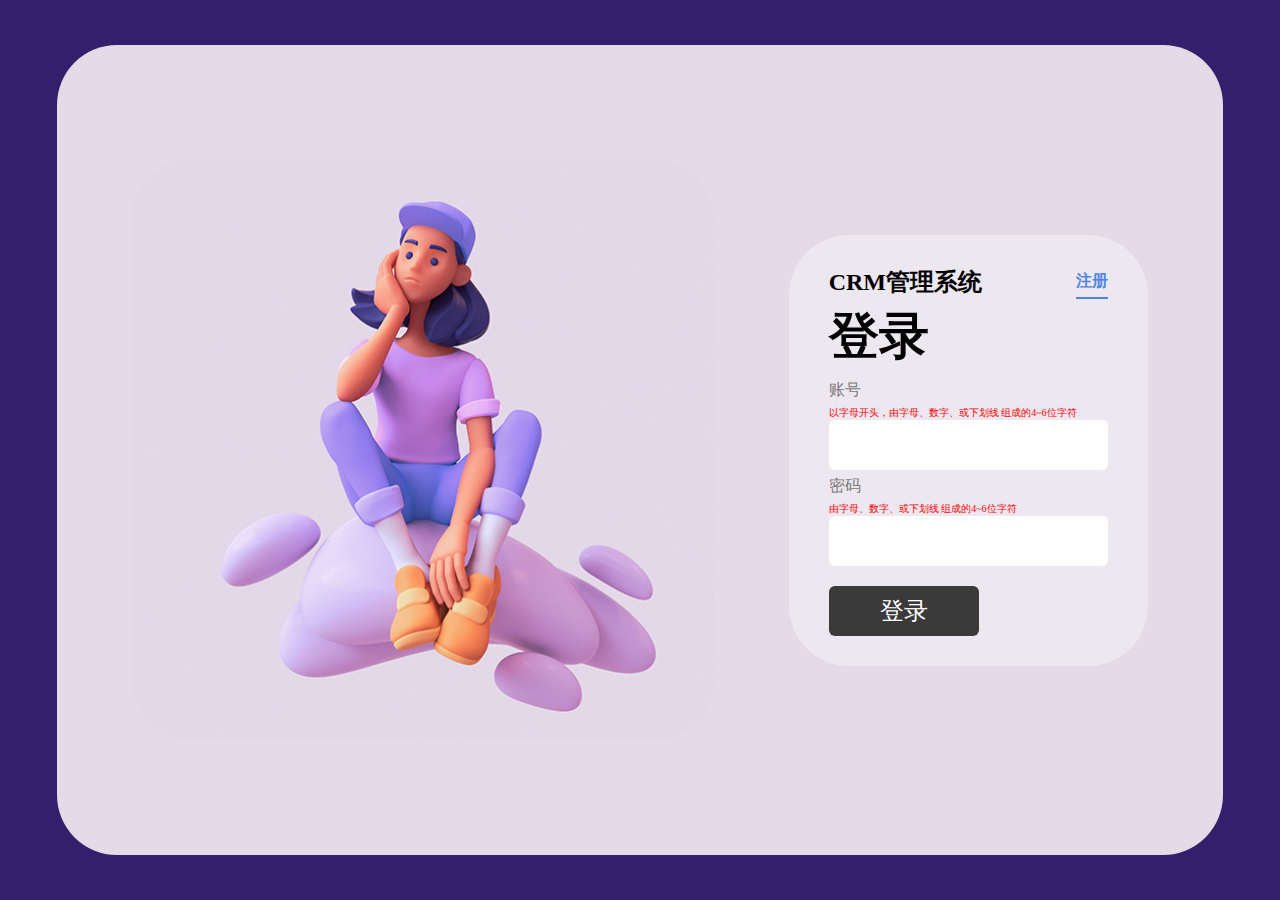
<file: html/updateClass.html>
<!DOCTYPE html>
<html lang="en">

<head>
    <meta charset="UTF-8">
    <meta http-equiv="X-UA-Compatible" content="IE=edge">
    <meta name="viewport" content="width=device-width, initial-scale=1.0">
    <link rel="stylesheet" href="../css/public.css">
    <title>CRM管理系统</title>
    <script>
        // 未登录，则先登录
        if (!localStorage.getItem('curUser')) {
            alert('请登录！');
            location.replace('../index.html');
        }
    </script>
</head>

<body>
    <header>
        <img class="logo" src="../asset/images/logo.png" alt="">
        <img class="menu" src="../asset/menu.svg"></img>
        <ul>
            <li><a href="#"><img src="../asset/images/avatar.png" alt=""><span>姓名</span></a></li>
            <li><a href="#"><img src="../asset/images/notice.png" alt="">通知公告</a></li>
            <li><a href="../index.html"><img src="../asset/images/quit.png" alt="">退出登录</a></li>
        </ul>
    </header>
    <nav id="nav">
        <a href="#">教学点管理</a>
        <ul class="sidebar">
            <li>
                <a href="./classManage.html">班级管理</a>
            </li>
            <li>
                <a href="./addClass.html">添加班级</a>
            </li>
            <li>
                <a href="./stuManage.html">学生管理</a>
            </li>
            <li>
                <a href="./addStu.html">添加学生</a>
            </li>
            <li class="active">
                <a href="#">更改班级信息</a>
            </li>
        </ul>
    </nav>
    <div class="main">
        <div class="nav-l">
            <a href="#">教学点管理</a>
            <ul class="sidebar">
                <li>
                    <a href="./classManage.html">班级管理</a>
                </li>
                <li>
                    <a href="./addClass.html">添加班级</a>
                </li>
                <li>
                    <a href="./stuManage.html">学生管理</a>
                </li>
                <li>
                    <a href="./addStu.html">添加学生</a>
                </li>
                <li class="active">
                    <a href="#">更改班级信息</a>
                </li>
            </ul>
        </div>

        <div class="content">
            <div>添加班级</div>
            <form action="#" method="get">
                <!-- cellspacing="0" -->
                <table>
                    <thead>
                        <tr>
                            <th>开课时间</th>
                            <th>课程名称</th>
                            <th>班级状态</th>
                            <th>课程操作</th>
                        </tr>
                    </thead>
                    <tbody>
                        <tr>
                            <td><input type="month" name="date" id="" /></td>
                            <td>
                                <select name="classType" id="">
                                    <option value="" disabled selected>请选择</option>
                                    <option>前端</option>
                                    <option>java</option>
                                    <option>python</option>
                                    <option>c++</option>
                                </select>
                            </td>
                            <td>
                                <select name="classStatus" id="">
                                    <option value="" disabled selected>请选择</option>
                                    <option>报名中</option>
                                    <option>已开课</option>
                                    <option>已结业</option>
                                </select>
                            </td>
                            <td><button class="update-btn">保存</button></td>
                        </tr>
                    </tbody>
                </table>
            </form>
        </div>
    </div>
    <script>
        //登出操作、获取当前用户
        var curUser = document.querySelector('header li:first-child span');
        var logout = document.querySelector('header li:last-child');
        curUser.textContent = localStorage.getItem('curUser');
        logout.onclick = function () {
            localStorage.removeItem('curUser');
            sessionStorage.removeItem('curPage');
        }

        var iptDate = document.getElementsByName('date')[0];
        var iptClassType = document.getElementsByName('classType')[0];
        var iptClassStatus = document.getElementsByName('classStatus')[0];
        var btnAdd = document.getElementsByTagName('button')[0];
        var obj = {};
        var cList = [];

        //移动端menu 绑定click事件
        menuClick();

        // classUpdateMsg数据反显
        var classUpdateMsg = JSON.parse(sessionStorage.getItem('classUpdateMsg'));
        var tag = sessionStorage.getItem('classTag');
        iptDate.value = classUpdateMsg.date
        iptClassType.value = classUpdateMsg.classType;
        iptClassStatus.value = classUpdateMsg.status;

        btnAdd.onclick = function (e) {
            if (iptDate.value != '' && iptClassType.value != '' && iptClassStatus.value != '') {
                obj = {
                    date: iptDate.value,
                    classType: iptClassType.value,
                    status: iptClassStatus.value
                };
                cList = JSON.parse(localStorage.getItem('cList'));
                cList[tag] = obj;
                localStorage.setItem('cList', JSON.stringify(cList));

                // 更改、并保存完成，即移除session中的stuUpdateMsg和tag
                sessionStorage.removeItem('classUpdateMsg')
                sessionStorage.removeItem('classTag')

                alert('已保存！');
                iptDate.value = '';
                iptClassType.value = '';
                iptClassStatus.value = '';
                location.href = './classManage.html';

            } else {
                alert('请填写完整！')
            }
            e.preventDefault();
        }
        function menuClick() {
            var menu = document.querySelector('.menu');
            var nav = document.getElementsByTagName('nav')[0];
            var content = document.getElementsByClassName('content')[0];
            var flag = true;
            //阻止后代menu的事件冒泡，以免影响祖先body的click事件
            menu.onclick = function (e) {
                if (flag) {
                    nav.style.height = '150px';
                    content.classList.add('radius');
                    flag = false;
                } else {
                    nav.style.height = '0';
                    content.classList.remove('radius');
                    flag = true;
                }
                e.stopPropagation();//点击menu时避免触发window.onclik，需要阻止冒泡
            }
            // menu展开时，点击整个界面任意区域，menu会自动收起
            window.onclick = function () {
                if (!flag) {
                    nav.style.height = '0';
                    flag = true;
                }
            }
        }
    </script>
</body>

</html>
</file>
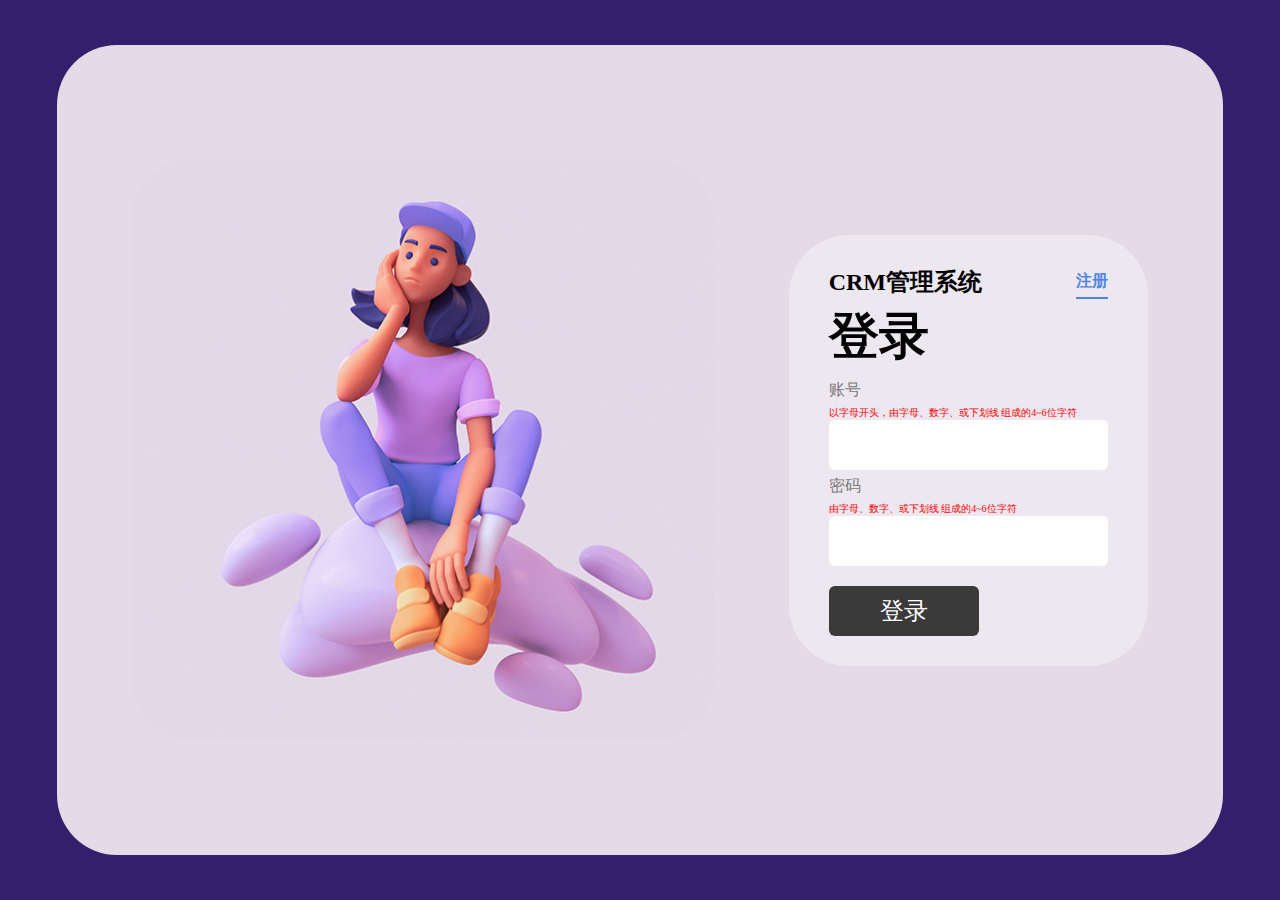
<file: html/updateStu.html>
<!DOCTYPE html>
<html lang="en">

<head>
    <meta charset="UTF-8">
    <meta http-equiv="X-UA-Compatible" content="IE=edge">
    <meta name="viewport" content="width=device-width, initial-scale=1.0">
    <link rel="stylesheet" href="../css/public.css">
    <link rel="stylesheet" href="../css/addStu.css">
    <title>CRM管理系统</title>
    <script>
        // 未登录，则先登录
        if (!localStorage.getItem('curUser')) {
            alert('请登录！');
            location.replace('../index.html');
        }
    </script>
</head>

<body>
    <header>
        <img class="logo" src="../asset/images/logo.png" alt="">
        <img class="menu" src="../asset/menu.svg"></img>
        <ul>
            <li><a href="#"><img src="../asset/images/avatar.png" alt=""><span>姓名</span></a></li>
            <li><a href="#"><img src="../asset/images/notice.png" alt="">通知公告</a></li>
            <li><a href="../index.html"><img src="../asset/images/quit.png" alt="">退出登录</a></li>
        </ul>
    </header>
    <nav id="nav">
        <a href="#">教学点管理</a>
        <ul class="sidebar">
            <li>
                <a href="./classManage.html">班级管理</a>
            </li>
            <li>
                <a href="./addClass.html">添加班级</a>
            </li>
            <li>
                <a href="./stuManage.html">学生管理</a>
            </li>
            <li>
                <a href="./addStu.html">添加学生</a>
            </li>
            <li class="active">
                <a href="#">更改学生信息</a>
            </li>
        </ul>
    </nav>
    <div class="main">
        <div class="nav-l">
            <a href="#">教学点管理</a>
            <ul class="sidebar">
                <li>
                    <a href="./classManage.html">班级管理</a>
                </li>
                <li>
                    <a href="./addClass.html">添加班级</a>
                </li>
                <li>
                    <a href="./stuManage.html">学生管理</a>
                </li>
                <li>
                    <a href="./addStu.html">添加学生</a>
                </li>
                <li class="active">
                    <a href="#">更改学生信息</a>
                </li>
            </ul>
        </div>

        <div class="content">
            <div>添加学生</div>
            <form action="#" method="get">
                <div class="stu-name">
                    <label for="sName">姓名：</label><input type="text" name="sName" id="sName">
                </div>
                <div class="stu-id">
                    <label for="sId">学号：</label><input type="text" name="sId" id="sId">
                </div>
                <div class="age-class">
                    <input type="number" name="sAge" placeholder="学生年龄16~40之间">
                    <select name="sClass">
                        <option value="" selected disabled>请选择班级</option>
                    </select>
                </div>
                <div class="sex">
                    <label for="male">女：</label><input type="radio" name="sSex" value="女" id="male">
                    <label for="female"> 男：</label><input type="radio" name="sSex" value="男" id="female">
                </div>
                <div class="btn">
                    <input type="reset" value="重置">
                    <button>保存</button>
                </div>
            </form>
        </div>
    </div>
    </div>

    <script>
        //登出操作、获取当前用户
        var curUser = document.querySelector('header li:first-child span');
        var logout = document.querySelector('header li:last-child');
        curUser.textContent = localStorage.getItem('curUser');
        logout.onclick = function () {
            localStorage.removeItem('curUser');
            sessionStorage.removeItem('curPage');
        }

        var sName = document.getElementsByName('sName')[0];
        var sId = document.getElementsByName('sId')[0];
        var sAge = document.getElementsByName('sAge')[0];
        var sClass = document.getElementsByName('sClass')[0];
        var sSex = document.getElementsByName('sSex')[0];
        var _sSex = document.getElementsByName('sSex')[1];
        var btnAdd = document.getElementsByTagName('button')[0];
        var obj = {};
        var t_data = [], stuList = [], cList = [];

        //从数据库中取出 现有 班级 信息，去重、并挂载
        cList = JSON.parse(localStorage.getItem('cList'));
        for (var ele of cList) {
            t_data.push(ele.date);
        }
        for (var ele of new Set(t_data)) {
            var _date = ele.slice(2).replace('-', '');
            var optEle = document.createElement('option');
            optEle.textContent = _date;
            sClass.append(optEle);
        }
        // stuUpdateMsg数据反显
        var stuUpdateMsg = JSON.parse(sessionStorage.getItem('stuUpdateMsg'));
        var tag = sessionStorage.getItem('stuTag');
        sName.value = stuUpdateMsg.sName
        sId.value = stuUpdateMsg.sId;
        sAge.value = stuUpdateMsg.sAge;
        sClass.value = stuUpdateMsg.sClass;
        // 单选框 性别数据 反显（只是单纯反显）
        if (stuUpdateMsg.sSex == '女' || stuUpdateMsg.sSex == 'male') {
            sSex.setAttribute('checked', true);
        } else if (stuUpdateMsg.sSex == '男' || stuUpdateMsg.sSex == 'female') {
            _sSex.setAttribute('checked', true);
        }

        //移动端menu 绑定click事件
        menuClick();

        sName.onchange = function () {
            // 姓名 汉字！
            if (!/^[\u4e00-\u9fa5]{0,}$/.test(sName.value)) {
                sName.value = '';
                alert('请填写 汉字');
                return;
            }
        }
        sId.onchange = function () {
            idList = JSON.parse(localStorage.getItem('idList'));
            var ind = idList.indexOf(sId.value);//遍历idList，目标id是否 已存在。若找到，则返回其 索引
            if (ind === -1) {
                // 学号限制在[001,999]之间
                if (!/^\d{3}$/.test(sId.value) || sId.value == '000') {
                    sId.value = '';
                    alert('学号 格式错误');
                    return;
                }
            } else {
                sId.value = '';
                alert('该学号 已存在！');
                return;
            }
        }
        sAge.onchange = function () {
            // 年龄限制在[16,40]之间
            if (!/^(1[6-9]|[23]\d|4[0])$/.test(sAge.value)) {
                sAge.value = 16;
            }
        }

        btnAdd.onclick = function (e) {
            if (sName.value != '' && sId.value != '' && sAge.value != '' && sClass.value != '' && sSex.value != '') {
                obj = {
                    sName: sName.value,
                    sId: sId.value,
                    sAge: sAge.value,
                    sClass: sClass.value,
                    sSex: sSex.checked ? sSex.value : _sSex.value//提交瞬间根据实际checked属性的radio赋值性别【与反显时"自定义的checked"不同！提交时实际checked不在dom树中】
                };
                stuList = JSON.parse(localStorage.getItem('stuList'));
                stuList[tag] = obj;
                localStorage.setItem('stuList', JSON.stringify(stuList));

                alert('已保存更改！');
                // 更改、并保存完成，即移除session中的stuUpdateMsg和tag
                sessionStorage.removeItem('stuUpdateMsg')
                sessionStorage.removeItem('stuTag')

                sName.value = '';
                sId.value = '';
                sAge.value = '';
                sClass.value = '';
                sSex.value = '';
                location.href = './stuManage.html';
            } else {
                alert('请填写完整！')
            }
            // 阻止本页面url显示请求信息，和本页面自动刷新。。需要跳转到别的页面
            e.preventDefault();
        }
        function menuClick() {
            var menu = document.querySelector('.menu');
            var nav = document.getElementsByTagName('nav')[0];
            var content = document.getElementsByClassName('content')[0];
            var flag = true;
            //阻止后代menu的事件冒泡，以免影响祖先body的click事件
            menu.onclick = function (e) {
                if (flag) {
                    nav.style.height = '150px';
                    content.classList.add('radius');
                    flag = false;
                } else {
                    nav.style.height = '0';
                    content.classList.remove('radius');
                    flag = true;
                }
                e.stopPropagation();//点击menu时避免触发window.onclik，需要阻止冒泡
            }
            // menu展开时，点击整个界面任意区域，menu会自动收起
            window.onclick = function () {
                if (!flag) {
                    nav.style.height = '0';
                    flag = true;
                }
            }
        }
    </script>
</body>

</html>
</file>
<file: css/public.css>
* {
    padding: 0;
    margin: 0;
}

a {
    text-decoration: none;
    color: #fff;
}

ul {
    list-style: none;
}

body {
    padding: 0 20px;
    box-sizing: border-box;
    background: url(../asset/images/bg.png);
}

header {
    position: relative;
    display: flex;
    justify-content: space-between;
    height: 140px;
    overflow: hidden;
    color: #fff;
}

header ul {
    display: flex;
    justify-content: space-around;
    align-items: center;
    /* margin-left: 60%; */
}

header::before {
    content: '';
}

header a {
    display: flex;
    align-items: center;
    width: 120px;
}

header a img {
    margin-right: 10px;
}

header .logo {
    position: absolute;
    margin: -160px 0 0 -100px;
    width: 600px;
}

.main {
    display: flex;
    /* height: 84vh; */
}

.main .nav-l {
    display: flex;
    flex-direction: column;
}

.main .sidebar {
    padding-bottom: 300px;
    margin: auto 0;
    color: #fff;
    width: 240px;
}

nav>a,
.main .nav-l>a {
    background-color: #fff;
    border-radius: 30px;
    border-width: 0;
    margin-right: 10px;
    text-align: center;
    font: bold 24px/2 '微软雅黑,arail';
    color: #1b4686;
}

.sidebar a {
    display: flex;
    justify-content: space-between;
    align-items: center;
    line-height: 2;
    padding: 0 20px;
    margin: 20px 0;
    font-size: 20px;
    cursor: pointer;
}

.sidebar a::after {
    content: '';
    width: 20px;
    height: 20px;
    background: url('../asset/yjt.png') no-repeat right/8px;
}

.sidebar li.active {
    background-color: rgba(0, 0, 0, .5);
    border-radius: 30px;
}

.sidebar li:not(.active):hover {
    background-color: rgba(0, 0, 0, .2);
    border-radius: 30px;
}

.sidebar li:nth-child(1) a::before,
.sidebar li:nth-child(2) a::before,
.sidebar li:nth-child(3) a::before,
.sidebar li:nth-child(4) a::before,
.sidebar li:nth-child(5) a::before {
    content: '';
    width: 30px;
    height: 30px;
    background-image: url('../asset/navico.png');
    background-repeat: no-repeat;
}

.sidebar li:nth-child(1) a::before {
    background-position: 0 0;
}

.sidebar li:nth-child(2) a::before {
    background-position: 0 -50px;
}

.sidebar li:nth-child(3) a::before {
    background-position: 0 -96px;
}

.sidebar li:nth-child(4) a::before {
    background-position: 0 -142px;
}

.sidebar li:nth-child(5) a::before {
    background-position: 0 -190px;
}


.content {
    position: relative;
    width: 100%;
    padding: 40px 30px;
    background-color: #fff;
    overflow: hidden;
}

.content>div {
    display: flex;
    margin-bottom: 4px;
    color: #1b4686;
    font-weight: 700;
    line-height: 1.5;
}

.content>div::before {
    content: '';
    width: 6px;
    height: 24px;
    margin-right: 10px;
    background-color: rgb(254, 174, 133);
    border-radius: 10px;
}

table {
    width: 100%;
    border-collapse: collapse;
}

thead tr:first-child {
    background-color: rgb(217, 229, 241);
}

thead th {
    font-size: 14px;
    color: #1B4585;
    line-height: 2;
}

tbody td {
    /* border: 1px solid red; */
    border-bottom: 1px solid rgb(128, 128, 128);
    white-space: nowrap;
}

table td {
    text-align: center;
    font-size: 12px;
}

tbody button {
    width: 42%;
    /* 单元格中单位要用百分比 */
    line-height: 3;
    margin: 2px 4% 1px;
    background-color: orange;
    border-width: 0;
    border-radius: 6px;
    color: #fff;
    white-space: nowrap;
    cursor: pointer;
}

tbody button:hover {
    background-color: rgba(0, 0, 0, .5);
}

.menu {
    display: none;
    width: 40px;
    height: 40px;

}

#page-num {
    display: flex;
    justify-content: center;
    /* align-items: center; */
}


#page-num>div {
    width: 24px;
    height: 24px;
    /* border: 1px solid; */
    line-height: 24px;
    margin: 20px 4px 0;
    cursor: pointer;
}

#page-num>div.prev,
#page-num>div.next {
    width: 40px;
}

.on {
    background-color: orange;
    border-radius: 50%;
    color: #fff;
}

footer {
    width: 100%;
    position: absolute;
    left: 0;
    bottom: 0;
    margin-bottom: 10px;
    text-align: center;
}

#total {
    color: red;
    font-weight: 900;
}

button.add-btn,
button.update-btn {
    width: 100%;
}

@media screen and (max-width:1000px) {
    body {
        padding: 0 10px 10px 10px;
        font-size: 12px;
    }

    .content {
        padding: 10px;
    }

    .content>div:first-child {
        font-size: 16px;
    }

    thead th {
        font-size: 12px;
    }

    .main {
        height: 426px;
    }

    .main .nav-l {
        display: none;
    }

    .logo {
        display: none;
    }

    header::before {
        position: absolute;
    }

    header {
        height: 12vh;
        align-items: center;
    }

    header a {
        width: 90px;
        font-size: 12px;
    }

    header a img {
        margin-right: 4px;
    }

    header li:first-child img {
        width: 30px;
    }

    .menu {
        align-items: center;
        display: block;
    }

    #nav {
        height: 0;
        display: flex;
        flex-direction: column;
        align-items: center;
        background-color: rgba(0, 0, 0, .5);
        overflow: hidden;
        border-radius: 20px 20px 0 0;
        transition: all .4s;
    }

    #nav li {
        width: 50%;
        float: left;
    }

    #nav li.active a::after {
        transform: rotate(90deg);
        background-position: center;
    }

    #nav li a {
        font-size: 14px;
        margin: 10px 0;
        padding: 0 10px;
    }

    #nav>a {
        width: 24vw;
        height: 40px;
        margin: 0 0 10px;
        line-height: 40px;
        font-size: 14px;
    }

    .content {
        transition: all .4s;
    }

    .content.radius {
        border-radius: 0 0 20px 20px;
    }

    #page-num>div {
        margin: 4px;
    }
}

@media screen and (min-width:1000px) {
    nav {
        display: none;
    }
}
</file>
<file: css/common.css>
body {
  display: flex;
  justify-content: center;
  align-items: center;
  height: 100vh;
  background: rgb(51, 32, 108);
}

.container {
  display: flex;
  justify-content: space-evenly;
  align-items: center;
  height: 90%;
  width: 94%;
  background: rgb(228, 218, 232);
  border-radius: 60px;
  overflow: hidden;
}

.container img {
  transition: all .5s linear;
  width: 50%;
  border-radius: 60px;
}

.box {
  width: 24%;
  /* border: 1px solid red; */
  padding: 30px 40px;
  border-radius: 60px;
  background-color: rgba(244, 240, 245, 0.6);
}

.box .top {
  display: flex;
  justify-content: space-between;
  align-items: center;
  /* margin-bottom: 20px; */
  white-space: nowrap;
}

.box>h1 {
  line-height: 1.5;
  font-size: 50px;
}

.top a {
  color: rgb(79, 133, 226);
  border-bottom: 2px solid rgb(79, 133, 226);
  line-height: 2;
  font-weight: 700;
}

.box .loginBox>p {
  color: red;
  font-size: 10px;
}

.box .loginBox span {
  line-height: 2;
  color: rgb(123, 122, 123);
}

.box .loginBox div:nth-of-type(1) {
  white-space: nowrap;
}

.box input {
  height: 50px;
  width: 100%;
  border-width: 0;
  font-size: 20px;
  outline-color: rgba(79, 133, 226, .5);
}

.box button {
  width: 150px;
  height: 50px;
  margin-top: 20px;
  border-width: 0;
  background-color: rgb(59, 58, 59);
  font-size: 24px;
  color: #fff;
}

.box input,
.box button {
  border-radius: 6px;
}

.check {
  overflow: hidden;
  height: 0;
  transition: all .5s linear;
}

.checkShow {
  overflow: hidden;
  height: 76px;
  transition: all .5s linear;
}

#tag {
  font-size: 16px;
  font-weight: 900;
  color: red;
}

@media screen and (max-width:1000px) {
  .container {
    display: flex;
    height: auto;
    background: rgb(228, 218, 232);
    border-radius: 30px;
    overflow: hidden;
  }

  .container img {
    display: none;
  }

  .container form {
    width: 100%;
    padding: 20px 14px;
  }

  .box {
    border-radius: 0;
  }

  .box button {
    display: block;
    margin: 20px auto 0;
  }
}
</file>
<file: css/addStu.css>
.content {
    display: flex;
    flex-direction: column;
}

form {
    display: flex;
    flex-direction: column;
    font-size: 20px;
    margin: auto;
}

.stu-name,
.stu-id {
    display: flex;
    align-items: center;
    width: 300px;
    height: 40px;
}

input[type='text'] {
    box-sizing: border-box;
    border: 1px solid #1b4686;
    border-radius: 20px;
    outline: none;
    line-height: 2;
    font-size: 20px;
    align-items: center;
    cursor: pointer;
}

input[type='text']:hover {
    border: 2px solid #1b4686;
}

form>div {
    margin: 10px 0;
    white-space: nowrap;
}

.btn input,
.btn button {
    width: 40%;
    height: 40px;
    /* 单元格中单位要用百分比 */
    line-height: 2;
    background-color: orange;
    border-width: 0;
    border-radius: 6px;
    font-size: 20px;
    color: #fff;
    cursor: pointer;
}

label[for='female'],
select {
    margin-left: 50px;
}

.age-class input,
select {
    height: 30px;
}

.btn {
    display: flex;
    justify-content: space-between;
}

input,
select {
    text-align: center;
}
</file>
